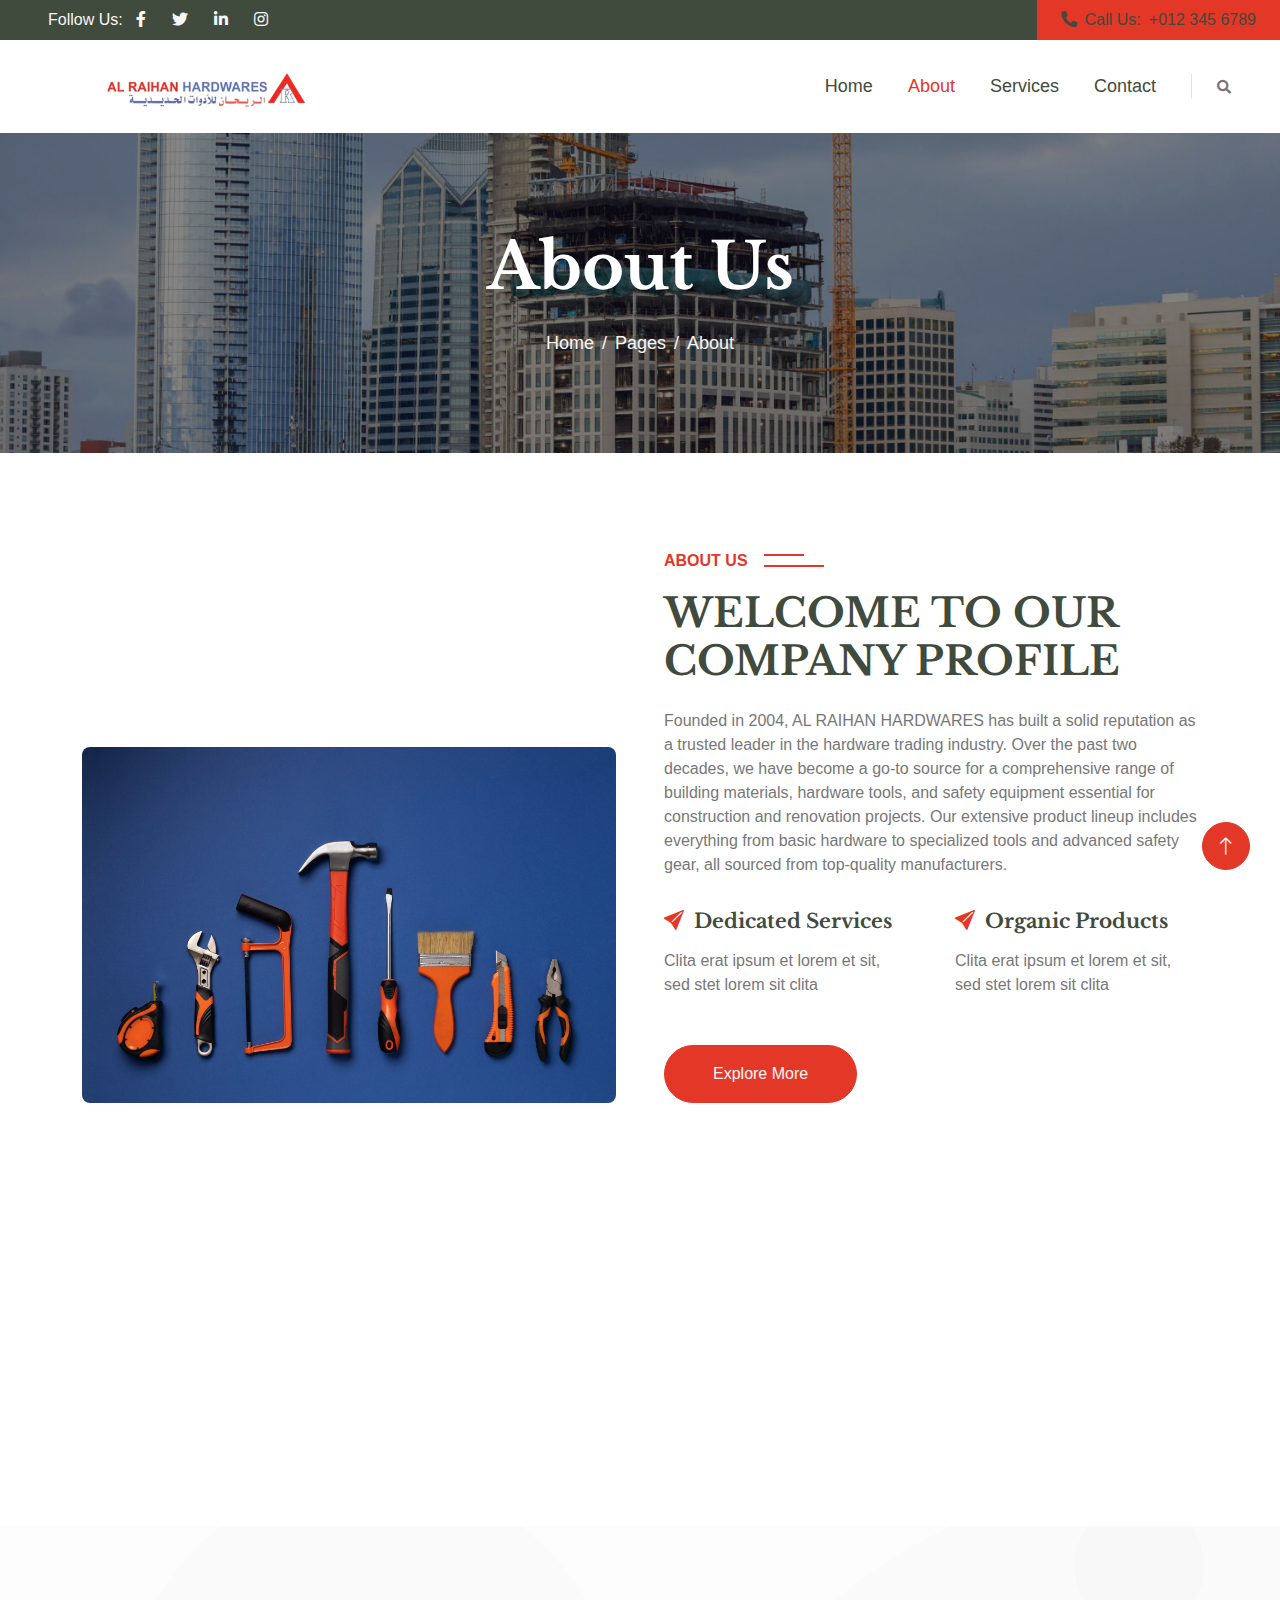
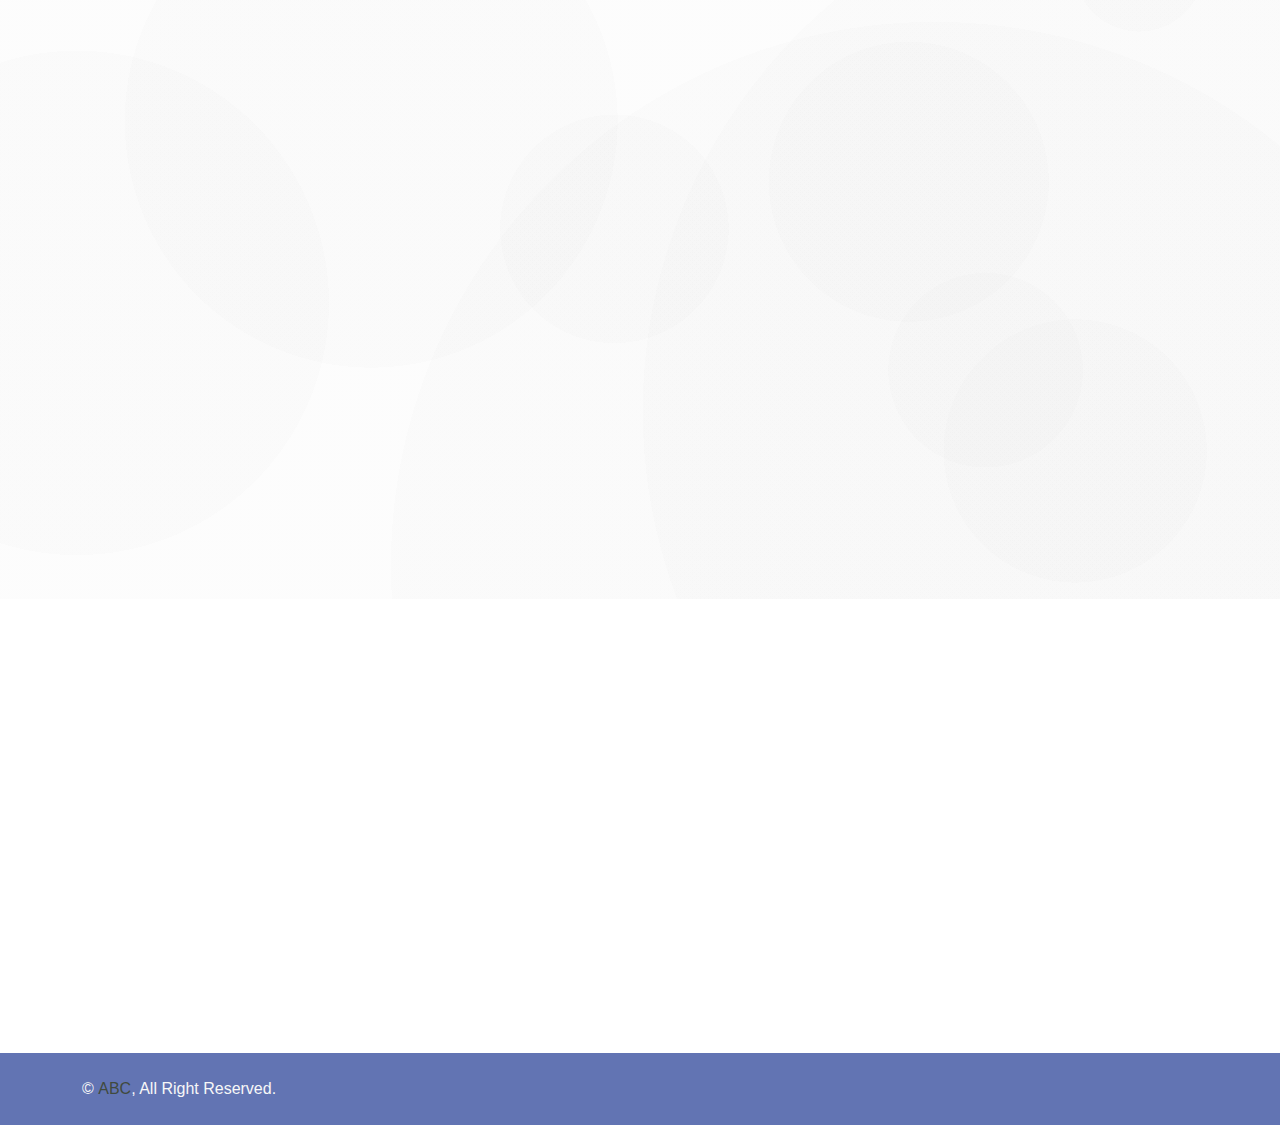
<file: about.html>
<!DOCTYPE html>
<html lang="en">

<head>
    <meta charset="utf-8">
    <title>Alraihan</title>
    <meta content="width=device-width, initial-scale=1.0" name="viewport">
    <meta content="" name="keywords">
    <meta content="" name="description">

    <!-- Favicon -->
    <link href="img/favicon.ico" rel="icon">

    <!-- Google Web Fonts -->
    <link rel="preconnect" href="https://fonts.googleapis.com">
    <link rel="preconnect" href="https://fonts.gstatic.com" crossorigin>
    <link href="https://fonts.googleapis.com/css2?family=Libre+Baskerville:wght@700&family=Open+Sans:wght@400;500;600&display=swap" rel="stylesheet">   

    <!-- Icon Font Stylesheet -->
    <link href="https://cdnjs.cloudflare.com/ajax/libs/font-awesome/5.10.0/css/all.min.css" rel="stylesheet">
    <link rel="stylesheet" href="https://cdn.jsdelivr.net/npm/bootstrap-icons@1.13.1/font/bootstrap-icons.min.css">

    <!-- Libraries Stylesheet -->
    <link href="lib/animate/animate.min.css" rel="stylesheet">
    <link href="lib/owlcarousel/assets/owl.carousel.min.css" rel="stylesheet">
    <link href="lib/lightbox/css/lightbox.min.css" rel="stylesheet">

    <!-- Customized Bootstrap Stylesheet -->
    <link href="css/bootstrap.min.css" rel="stylesheet">

    <!-- Template Stylesheet -->
    <link href="css/style.css" rel="stylesheet">
</head>

<body>
    <!-- Spinner Start -->
    <div id="spinner" class="show bg-white position-fixed translate-middle w-100 vh-100 top-50 start-50 d-flex align-items-center justify-content-center">
        <div class="spinner-border text-primary" role="status" style="width: 3rem; height: 3rem;"></div>
    </div>
    <!-- Spinner End -->


    <!-- Topbar Start -->
    <div class="container-fluid bg-dark px-0">
        <div class="row g-0 d-none d-lg-flex">
            <div class="col-lg-6 ps-5 text-start">
                <div class="h-100 d-inline-flex align-items-center text-light">
                    <span>Follow Us:</span>
                    <a class="btn btn-link text-light" href=""><i class="fab fa-facebook-f"></i></a>
                    <a class="btn btn-link text-light" href=""><i class="fab fa-twitter"></i></a>
                    <a class="btn btn-link text-light" href=""><i class="fab fa-linkedin-in"></i></a>
                    <a class="btn btn-link text-light" href=""><i class="fab fa-instagram"></i></a>
                </div>
            </div>
            <div class="col-lg-6 text-end">
                <div class="h-100 bg-secondary d-inline-flex align-items-center text-dark py-2 px-4">
                    <span class="me-2 fw-semi-bold"><i class="fa fa-phone-alt me-2"></i>Call Us:</span>
                    <span>+012 345 6789</span>
                </div>
            </div>
        </div>
    </div>
    <!-- Topbar End -->


    <!-- Navbar Start -->
    <nav class="navbar navbar-expand-lg bg-white navbar-light sticky-top px-4 px-lg-5">
        <a href="index.html" class="navbar-brand d-flex align-items-center">
            <img src="img/alraihan-logo.png" class="m-0 logo-img" alt="logo">
        </a>
        <button type="button" class="navbar-toggler me-0" data-bs-toggle="collapse" data-bs-target="#navbarCollapse">
            <span class="navbar-toggler-icon"></span>
        </button>
        <div class="collapse navbar-collapse" id="navbarCollapse">
            <div class="navbar-nav ms-auto p-4 p-lg-0">
                <a href="index.html" class="nav-item nav-link">Home</a>
                <a href="about.html" class="nav-item nav-link active">About</a>
                <a href="service.html" class="nav-item nav-link">Services</a>
                <!-- <a href="product.html" class="nav-item nav-link">Products</a> -->
                <!-- <div class="nav-item dropdown">
                    <a href="#" class="nav-link dropdown-toggle" data-bs-toggle="dropdown">Pages</a>
                    <div class="dropdown-menu bg-light m-0">
                        <a href="gallery.html" class="dropdown-item">Gallery</a>
                        <a href="feature.html" class="dropdown-item">Features</a>
                        <a href="team.html" class="dropdown-item">Our Team</a>
                        <a href="testimonial.html" class="dropdown-item">Testimonial</a>
                        <a href="404.html" class="dropdown-item">404 Page</a>
                    </div>
                </div> -->
                <a href="contact.html" class="nav-item nav-link">Contact</a>
            </div>
            <div class="border-start ps-4 d-none d-lg-block">
                <button type="button" class="btn btn-sm p-0"><i class="fa fa-search"></i></button>
            </div>
        </div>
    </nav>
    <!-- Navbar End -->


    <!-- Page Header Start -->
    <div class="container-fluid page-header py-5 mb-5 wow fadeIn" data-wow-delay="0.1s">
        <div class="container text-center py-5">
            <h1 class="display-3 text-white mb-4 animated slideInDown">About Us</h1>
            <nav aria-label="breadcrumb animated slideInDown">
                <ol class="breadcrumb justify-content-center mb-0">
                    <li class="breadcrumb-item"><a href="#">Home</a></li>
                    <li class="breadcrumb-item"><a href="#">Pages</a></li>
                    <li class="breadcrumb-item active" aria-current="page">About</li>
                </ol>
            </nav>
        </div>
    </div>
    <!-- Page Header End -->


    <!-- About Start -->
    <div class="container-xxl py-5">
        <div class="container">
            <div class="row g-5 align-items-end">
                <div class="col-lg-6">
                      <img class="img-fluid rounded" src="img/IMG-3.jpg">
                </div>
                <div class="col-lg-6 wow fadeIn" data-wow-delay="0.5s">
                    <p class="section-title bg-white text-start text-primary pe-3">About Us</p>
                    <h1 class="mb-4">WELCOME TO OUR COMPANY PROFILE</h1>
                    <p class="mb-4">Founded in 2004, AL RAIHAN HARDWARES has built a solid reputation as a trusted leader in the hardware trading industry. Over the past two decades, we have become a go-to source for a comprehensive range of building materials, hardware tools, and safety equipment essential for construction and renovation projects.
                        Our extensive product lineup includes everything from basic hardware to specialized tools and advanced safety gear, all sourced from top-quality manufacturers.
                    </p>
                    <div class="row g-5 pt-2 mb-5 ab-start">
                        <div class="col-sm-6">

                            <h5 class="mb-3"><span><i class="bi bi-send-fill"></i></span>Dedicated Services</h5>
                            <span>Clita erat ipsum et lorem et sit, sed stet lorem sit clita</span>
                        </div>
                        <div class="col-sm-6">
                            <h5 class="mb-3"><span><i class="bi bi-send-fill"></i></span>Organic Products</h5>
                            <span>Clita erat ipsum et lorem et sit, sed stet lorem sit clita</span>
                        </div>
                    </div>
                    <a class="btn btn-secondary text-light rounded-pill py-3 px-5" href="">Explore More</a>
                </div>
            </div>
        </div>
    </div>
    <!-- About End -->


    <!-- Banner Start -->
    <div class="container-fluid banner mt-5 py-4" data-parallax="scroll" data-image-src="img/ab-paralax.png">
        <div class="container py-5">
            <div class="row">
                <div class="col-12 wow fadeIn" data-wow-delay="0.3s">
                    <div class="row g-4 ">
                        
                        <div class="col-sm-8">
                            <h2 class="text-white mb-3">Your Strategic Partner in the Global Supply Chain</h2>
                            <p class="text-white mb-4">We are more than just a supplier; we are a partner dedicated to the success of your project.</p>
                            <a class="btn btn-secondary text-light rounded-pill py-2 px-4" href="">Read More</a>
                        </div>
                    </div>
                </div>
        
            </div>
        </div>
    </div>
    <!-- Banner End -->


    <!-- Team Start -->
    <div class="container-xxl py-5 service-row mt-0">
        <div class="container">
            <div class="text-center mx-auto wow fadeInUp" data-wow-delay="0.1s" style="max-width: 500px;">
                <p class="section-title bg-white text-center text-primary px-3">Our Core</p>
                <h1 class="mb-5">The Pillars of Our Global Service</h1>
            </div>
            <div class="row g-0 ">
                <div class="col-md-6 col-lg-3 wow fadeIn" data-wow-delay="0.1s">
                    <div class="service-item border h-100 p-5">
                        <div class="btn-square bg-light rounded-circle mb-4" style="width: 64px; height: 64px;">
                            <img class="img-fluid" src="img/icon/electric-generator.png" alt="Icon">
                        </div>
                        <h4 class="mb-3">Commercial CCTV System</h4>
                        <p class="mb-4">Stet stet justo dolor sed duo. Ut clita sea sit ipsum diam lorem</p>
                        <a class="btn" href=""><i class="fa fa-arrow-right text-white me-3"></i>Read More</a>
                    </div>
                </div>
                <div class="col-md-6 col-lg-3 wow fadeIn" data-wow-delay="0.1s">
                    <div class="service-item border h-100 p-5">
                        <div class="btn-square bg-light rounded-circle mb-4" style="width: 64px; height: 64px;">
                            <img class="img-fluid" src="img/icon/plumber.png" alt="Icon">
                        </div>
                        <h4 class="mb-3">Commercial CCTV System</h4>
                        <p class="mb-4">Stet stet justo dolor sed duo. Ut clita sea sit ipsum diam lorem</p>
                        <a class="btn" href=""><i class="fa fa-arrow-right text-white me-3"></i>Read More</a>
                    </div>
                </div>
                <div class="col-md-6 col-lg-3 wow fadeIn" data-wow-delay="0.1s">
                    <div class="service-item border h-100 p-5">
                        <div class="btn-square bg-light rounded-circle mb-4" style="width: 64px; height: 64px;">
                            <img class="img-fluid" src="img/icon/supply.png" alt="Icon">
                        </div>
                        <h4 class="mb-3">Commercial CCTV System</h4>
                        <p class="mb-4">Stet stet justo dolor sed duo. Ut clita sea sit ipsum diam lorem</p>
                        <a class="btn" href=""><i class="fa fa-arrow-right text-white me-3"></i>Read More</a>
                    </div>
                </div>
                <div class="col-md-6 col-lg-3 wow fadeIn" data-wow-delay="0.1s">
                    <div class="service-item border h-100 p-5">
                        <div class="btn-square bg-light rounded-circle mb-4" style="width: 64px; height: 64px;">
                            <img class="img-fluid" src="img/icon/steel.png" alt="Icon">
                        </div>
                        <h4 class="mb-3">Commercial CCTV System</h4>
                        <p class="mb-4">Stet stet justo dolor sed duo. Ut clita sea sit ipsum diam lorem</p>
                        <a class="btn" href=""><i class="fa fa-arrow-right text-white me-3"></i>Read More</a>
                    </div>
                </div>

            </div>
        </div>
    </div>
    <!-- Team End -->


   <div class="container-fluid bg-dark footer mt-5 py-5 wow fadeIn" data-wow-delay="0.1s">
        <div class="container py-5">
            <div class="row g-5">
                <div class="col-lg-3 col-md-6">
                    <h5 class="text-white mb-4">Our Office</h5>
                    <p class="mb-2"><i class="fa fa-map-marker-alt me-3"></i>123 Street, New York, USA</p>
                    <p class="mb-2"><i class="fa fa-phone-alt me-3"></i>+012 345 67890</p>
                    <p class="mb-2"><i class="fa fa-envelope me-3"></i>info@example.com</p>
                    <div class="d-flex pt-3">
                        <a class="btn btn-square text-light bg-secondaryy rounded-circle me-2" href=""><i class="fab fa-twitter"></i></a>
                        <a class="btn btn-square text-light bg-secondaryy rounded-circle me-2" href=""><i class="fab fa-facebook-f"></i></a>
                        <a class="btn btn-square text-light bg-secondaryy rounded-circle me-2" href=""><i class="fab fa-youtube"></i></a>
                        <a class="btn btn-square text-light bg-secondaryy rounded-circle me-2" href=""><i class="fab fa-linkedin-in"></i></a>
                    </div>
                </div>
                <div class="col-lg-3 col-md-6">
                    <h5 class="text-white mb-4">Quick Links</h5>
                    <a class="btn btn-link" href="">About Us</a>
                    <a class="btn btn-link" href="">Contact Us</a>
                    <a class="btn btn-link" href="">Our Services</a>
                    <a class="btn btn-link" href="">Terms & Condition</a>
                    <a class="btn btn-link" href="">Support</a>
                </div>
                <div class="col-lg-3 col-md-6">
                    <h5 class="text-white mb-4">Business Hours</h5>
                    <p class="mb-1">Monday - Friday</p>
                    <h6 class="text-light">09:00 am - 07:00 pm</h6>
                    <p class="mb-1">Saturday</p>
                    <h6 class="text-light">09:00 am - 12:00 pm</h6>
                    <p class="mb-1">Sunday</p>
                    <h6 class="text-light">Closed</h6>
                </div>
                <div class="col-lg-3 col-md-6">
                    <h5 class="text-white mb-4">Newsletter</h5>
                    <p>Dolor amet sit justo amet elitr clita ipsum elitr est.</p>
                    <div class="position-relative w-100">
                        <input class="form-control bg-transparent w-100 py-3 ps-4 pe-5" type="text" placeholder="Your email">
                        <button type="button" class="btn btn-secondary text-light py-2 position-absolute top-0 end-0 mt-2 me-2">SignUp</button>
                    </div>
                </div>
            </div>
        </div>
    </div>
    <!-- Footer End -->


    <!-- Copyright Start -->
    <div class="container-fluid bg-secondaryy text-light copyright py-4">
        <div class="container">
            <div class="row">
                <div class="col-md-6 text-center text-md-start mb-3 mb-md-0">
                    &copy; <a class="fw-semi-bold text-dark" href="#">ABC</a>, All Right Reserved.
                </div>
            
            </div>
        </div>


    <!-- Back to Top -->
    <a href="#" class="btn btn-lg btn-primary btn-lg-square rounded-circle back-to-top"><i class="bi bi-arrow-up"></i></a>


    <!-- JavaScript Libraries -->
    <script src="https://code.jquery.com/jquery-3.4.1.min.js"></script>
    <script src="https://cdn.jsdelivr.net/npm/bootstrap@5.0.0/dist/js/bootstrap.bundle.min.js"></script>
    <script src="lib/wow/wow.min.js"></script>
    <script src="lib/easing/easing.min.js"></script>
    <script src="lib/waypoints/waypoints.min.js"></script>
    <script src="lib/owlcarousel/owl.carousel.min.js"></script>
    <script src="lib/counterup/counterup.min.js"></script>
    <script src="lib/parallax/parallax.min.js"></script>
    <script src="lib/lightbox/js/lightbox.min.js"></script>

    <!-- Template Javascript -->
    <script src="js/main.js"></script>
</body>

</html>
</file>
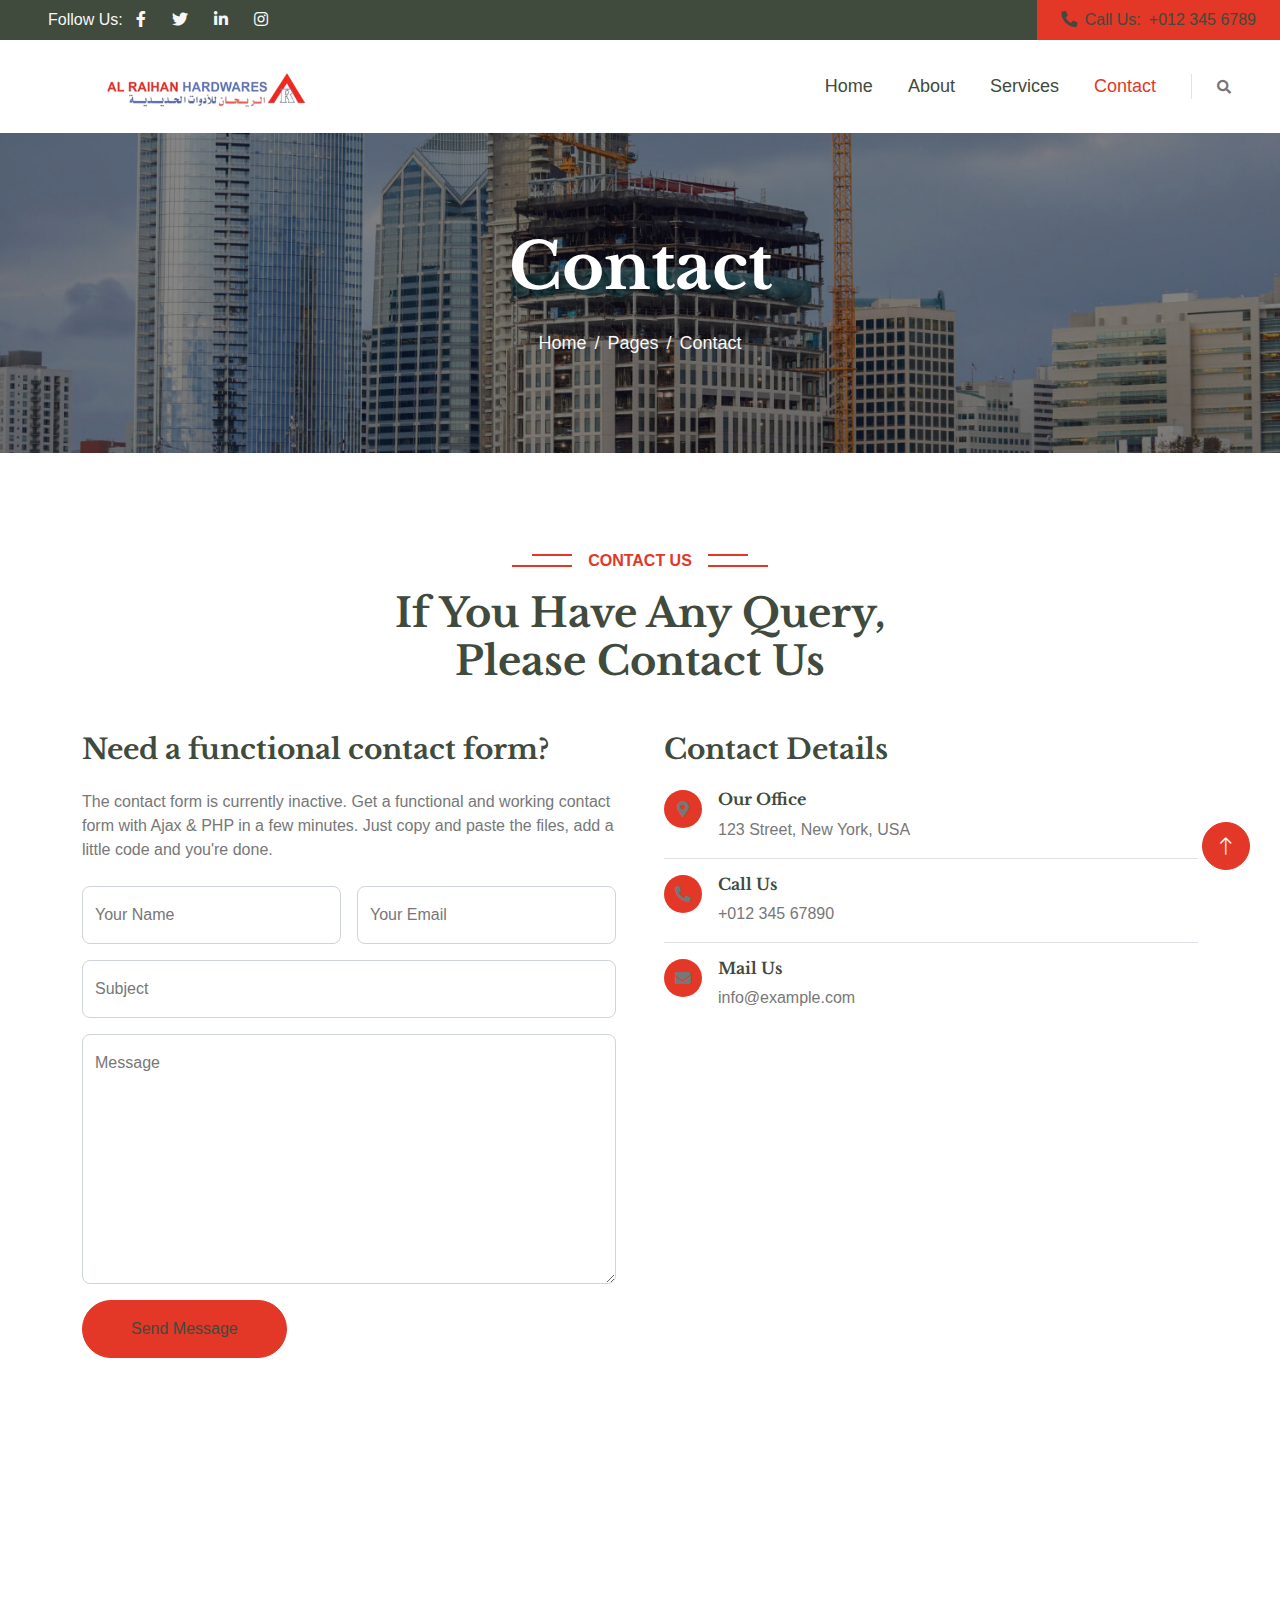
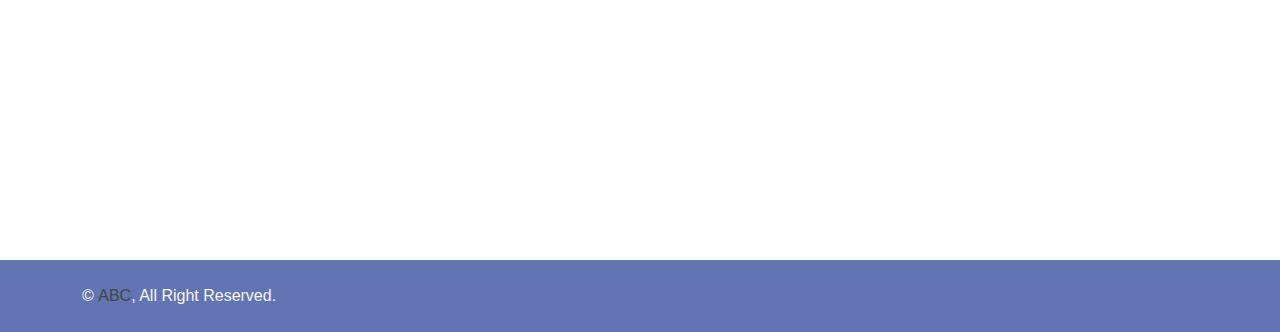
<file: contact.html>
<!DOCTYPE html>
<html lang="en">

<head>
    <meta charset="utf-8">
    <title>Milky - Dairy Website Template</title>
    <meta content="width=device-width, initial-scale=1.0" name="viewport">
    <meta content="" name="keywords">
    <meta content="" name="description">

    <!-- Favicon -->
    <link href="img/favicon.ico" rel="icon">

    <!-- Google Web Fonts -->
    <link rel="preconnect" href="https://fonts.googleapis.com">
    <link rel="preconnect" href="https://fonts.gstatic.com" crossorigin>
    <link href="https://fonts.googleapis.com/css2?family=Libre+Baskerville:wght@700&family=Open+Sans:wght@400;500;600&display=swap" rel="stylesheet">   

    <!-- Icon Font Stylesheet -->
    <link href="https://cdnjs.cloudflare.com/ajax/libs/font-awesome/5.10.0/css/all.min.css" rel="stylesheet">
    <link href="https://cdn.jsdelivr.net/npm/bootstrap-icons@1.4.1/font/bootstrap-icons.css" rel="stylesheet">

    <!-- Libraries Stylesheet -->
    <link href="lib/animate/animate.min.css" rel="stylesheet">
    <link href="lib/owlcarousel/assets/owl.carousel.min.css" rel="stylesheet">
    <link href="lib/lightbox/css/lightbox.min.css" rel="stylesheet">

    <!-- Customized Bootstrap Stylesheet -->
    <link href="css/bootstrap.min.css" rel="stylesheet">

    <!-- Template Stylesheet -->
    <link href="css/style.css" rel="stylesheet">
</head>

<body>
    <!-- Spinner Start -->
    <div id="spinner" class="show bg-white position-fixed translate-middle w-100 vh-100 top-50 start-50 d-flex align-items-center justify-content-center">
        <div class="spinner-border text-primary" role="status" style="width: 3rem; height: 3rem;"></div>
    </div>
    <!-- Spinner End -->


    <!-- Topbar Start -->
    <div class="container-fluid bg-dark px-0">
        <div class="row g-0 d-none d-lg-flex">
            <div class="col-lg-6 ps-5 text-start">
                <div class="h-100 d-inline-flex align-items-center text-light">
                    <span>Follow Us:</span>
                    <a class="btn btn-link text-light" href=""><i class="fab fa-facebook-f"></i></a>
                    <a class="btn btn-link text-light" href=""><i class="fab fa-twitter"></i></a>
                    <a class="btn btn-link text-light" href=""><i class="fab fa-linkedin-in"></i></a>
                    <a class="btn btn-link text-light" href=""><i class="fab fa-instagram"></i></a>
                </div>
            </div>
            <div class="col-lg-6 text-end">
                <div class="h-100 bg-secondary d-inline-flex align-items-center text-dark py-2 px-4">
                    <span class="me-2 fw-semi-bold"><i class="fa fa-phone-alt me-2"></i>Call Us:</span>
                    <span>+012 345 6789</span>
                </div>
            </div>
        </div>
    </div>
    <!-- Topbar End -->


    <!-- Navbar Start -->
    <nav class="navbar navbar-expand-lg bg-white navbar-light sticky-top px-4 px-lg-5">
        <a href="index.html" class="navbar-brand d-flex align-items-center">
            <img src="img/alraihan-logo.png" class="m-0 logo-img" alt="logo">
        </a>
        <button type="button" class="navbar-toggler me-0" data-bs-toggle="collapse" data-bs-target="#navbarCollapse">
            <span class="navbar-toggler-icon"></span>
        </button>
        <div class="collapse navbar-collapse" id="navbarCollapse">
            <div class="navbar-nav ms-auto p-4 p-lg-0">
                <a href="index.html" class="nav-item nav-link">Home</a>
                <a href="about.html" class="nav-item nav-link">About</a>
                <a href="service.html" class="nav-item nav-link">Services</a>
                <!-- <a href="product.html" class="nav-item nav-link">Products</a> -->
                <!-- <div class="nav-item dropdown">
                    <a href="#" class="nav-link dropdown-toggle" data-bs-toggle="dropdown">Pages</a>
                    <div class="dropdown-menu bg-light m-0">
                        <a href="gallery.html" class="dropdown-item">Gallery</a>
                        <a href="feature.html" class="dropdown-item">Features</a>
                        <a href="team.html" class="dropdown-item">Our Team</a>
                        <a href="testimonial.html" class="dropdown-item">Testimonial</a>
                        <a href="404.html" class="dropdown-item">404 Page</a>
                    </div>
                </div> -->
                <a href="contact.html" class="nav-item nav-link active">Contact</a>
            </div>
            <div class="border-start ps-4 d-none d-lg-block">
                <button type="button" class="btn btn-sm p-0"><i class="fa fa-search"></i></button>
            </div>
        </div>
    </nav>
    <!-- Navbar End -->


    <!-- Page Header Start -->
    <div class="container-fluid page-header py-5 mb-5 wow fadeIn" data-wow-delay="0.1s">
        <div class="container text-center py-5">
            <h1 class="display-3 text-white mb-4 animated slideInDown">Contact</h1>
            <nav aria-label="breadcrumb animated slideInDown">
                <ol class="breadcrumb justify-content-center mb-0">
                    <li class="breadcrumb-item"><a href="#">Home</a></li>
                    <li class="breadcrumb-item"><a href="#">Pages</a></li>
                    <li class="breadcrumb-item active" aria-current="page">Contact</li>
                </ol>
            </nav>
        </div>
    </div>
    <!-- Page Header End -->


    <!-- Contact Start -->
    <div class="container-xxl py-5">
        <div class="container">
            <div class="text-center mx-auto wow fadeInUp" data-wow-delay="0.1s" style="max-width: 500px;">
                <p class="section-title bg-white text-center text-primary px-3">Contact Us</p>
                <h1 class="mb-5">If You Have Any Query, Please Contact Us</h1>
            </div>
            <div class="row g-5">
                <div class="col-lg-6 wow fadeInUp" data-wow-delay="0.1s">
                    <h3 class="mb-4">Need a functional contact form?</h3>
                    <p class="mb-4">The contact form is currently inactive. Get a functional and working contact form with Ajax & PHP in a few minutes. Just copy and paste the files, add a little code and you're done.</p>
                    <form>
                        <div class="row g-3">
                            <div class="col-md-6">
                                <div class="form-floating">
                                    <input type="text" class="form-control" id="name" placeholder="Your Name">
                                    <label for="name">Your Name</label>
                                </div>
                            </div>
                            <div class="col-md-6">
                                <div class="form-floating">
                                    <input type="email" class="form-control" id="email" placeholder="Your Email">
                                    <label for="email">Your Email</label>
                                </div>
                            </div>
                            <div class="col-12">
                                <div class="form-floating">
                                    <input type="text" class="form-control" id="subject" placeholder="Subject">
                                    <label for="subject">Subject</label>
                                </div>
                            </div>
                            <div class="col-12">
                                <div class="form-floating">
                                    <textarea class="form-control" placeholder="Leave a message here" id="message" style="height: 250px"></textarea>
                                    <label for="message">Message</label>
                                </div>
                            </div>
                            <div class="col-12">
                                <button class="btn btn-secondary rounded-pill py-3 px-5" type="submit">Send Message</button>
                            </div>
                        </div>
                    </form>
                </div>
                <div class="col-lg-6 wow fadeInUp" data-wow-delay="0.5s">
                    <h3 class="mb-4">Contact Details</h3>
                    <div class="d-flex border-bottom pb-3 mb-3">
                        <div class="flex-shrink-0 btn-square bg-secondary rounded-circle">
                            <i class="fa fa-map-marker-alt text-body"></i>
                        </div>
                        <div class="ms-3">
                            <h6>Our Office</h6>
                            <span>123 Street, New York, USA</span>
                        </div>
                    </div>
                    <div class="d-flex border-bottom pb-3 mb-3">
                        <div class="flex-shrink-0 btn-square bg-secondary rounded-circle">
                            <i class="fa fa-phone-alt text-body"></i>
                        </div>
                        <div class="ms-3">
                            <h6>Call Us</h6>
                            <span>+012 345 67890</span>
                        </div>
                    </div>
                    <div class="d-flex border-bottom-0 pb-3 mb-3">
                        <div class="flex-shrink-0 btn-square bg-secondary rounded-circle">
                            <i class="fa fa-envelope text-body"></i>
                        </div>
                        <div class="ms-3">
                            <h6>Mail Us</h6>
                            <span>info@example.com</span>
                        </div>
                    </div>

                    <iframe class="w-100 rounded"
                    src="https://www.google.com/maps/embed?pb=!1m18!1m12!1m3!1d3001156.4288297426!2d-78.01371936852176!3d42.72876761954724!2m3!1f0!2f0!3f0!3m2!1i1024!2i768!4f13.1!3m3!1m2!1s0x4ccc4bf0f123a5a9%3A0xddcfc6c1de189567!2sNew%20York%2C%20USA!5e0!3m2!1sen!2sbd!4v1603794290143!5m2!1sen!2sbd"
                    frameborder="0" style="min-height: 300px; border:0;" allowfullscreen="" aria-hidden="false"
                    tabindex="0"></iframe>
                </div>
            </div>
        </div>
    </div>
    <!-- Contact End -->


   <div class="container-fluid bg-dark footer mt-5 py-5 wow fadeIn" data-wow-delay="0.1s">
        <div class="container py-5">
            <div class="row g-5">
                <div class="col-lg-3 col-md-6">
                    <h5 class="text-white mb-4">Our Office</h5>
                    <p class="mb-2"><i class="fa fa-map-marker-alt me-3"></i>123 Street, New York, USA</p>
                    <p class="mb-2"><i class="fa fa-phone-alt me-3"></i>+012 345 67890</p>
                    <p class="mb-2"><i class="fa fa-envelope me-3"></i>info@example.com</p>
                    <div class="d-flex pt-3">
                        <a class="btn btn-square text-light bg-secondaryy rounded-circle me-2" href=""><i class="fab fa-twitter"></i></a>
                        <a class="btn btn-square text-light bg-secondaryy rounded-circle me-2" href=""><i class="fab fa-facebook-f"></i></a>
                        <a class="btn btn-square text-light bg-secondaryy rounded-circle me-2" href=""><i class="fab fa-youtube"></i></a>
                        <a class="btn btn-square text-light bg-secondaryy rounded-circle me-2" href=""><i class="fab fa-linkedin-in"></i></a>
                    </div>
                </div>
                <div class="col-lg-3 col-md-6">
                    <h5 class="text-white mb-4">Quick Links</h5>
                    <a class="btn btn-link" href="">About Us</a>
                    <a class="btn btn-link" href="">Contact Us</a>
                    <a class="btn btn-link" href="">Our Services</a>
                    <a class="btn btn-link" href="">Terms & Condition</a>
                    <a class="btn btn-link" href="">Support</a>
                </div>
                <div class="col-lg-3 col-md-6">
                    <h5 class="text-white mb-4">Business Hours</h5>
                    <p class="mb-1">Monday - Friday</p>
                    <h6 class="text-light">09:00 am - 07:00 pm</h6>
                    <p class="mb-1">Saturday</p>
                    <h6 class="text-light">09:00 am - 12:00 pm</h6>
                    <p class="mb-1">Sunday</p>
                    <h6 class="text-light">Closed</h6>
                </div>
                <div class="col-lg-3 col-md-6">
                    <h5 class="text-white mb-4">Newsletter</h5>
                    <p>Dolor amet sit justo amet elitr clita ipsum elitr est.</p>
                    <div class="position-relative w-100">
                        <input class="form-control bg-transparent w-100 py-3 ps-4 pe-5" type="text" placeholder="Your email">
                        <button type="button" class="btn btn-secondary text-light py-2 position-absolute top-0 end-0 mt-2 me-2">SignUp</button>
                    </div>
                </div>
            </div>
        </div>
    </div>
    <!-- Footer End -->


    <!-- Copyright Start -->
    <div class="container-fluid bg-secondaryy text-light copyright py-4">
        <div class="container">
            <div class="row">
                <div class="col-md-6 text-center text-md-start mb-3 mb-md-0">
                    &copy; <a class="fw-semi-bold text-dark" href="#">ABC</a>, All Right Reserved.
                </div>
            
            </div>
        </div>


    <!-- Back to Top -->
    <a href="#" class="btn btn-lg btn-primary btn-lg-square rounded-circle back-to-top"><i class="bi bi-arrow-up"></i></a>


    <!-- JavaScript Libraries -->
    <script src="https://code.jquery.com/jquery-3.4.1.min.js"></script>
    <script src="https://cdn.jsdelivr.net/npm/bootstrap@5.0.0/dist/js/bootstrap.bundle.min.js"></script>
    <script src="lib/wow/wow.min.js"></script>
    <script src="lib/easing/easing.min.js"></script>
    <script src="lib/waypoints/waypoints.min.js"></script>
    <script src="lib/owlcarousel/owl.carousel.min.js"></script>
    <script src="lib/counterup/counterup.min.js"></script>
    <script src="lib/parallax/parallax.min.js"></script>
    <script src="lib/lightbox/js/lightbox.min.js"></script>

    <!-- Template Javascript -->
    <script src="js/main.js"></script>
</body>

</html>
</file>
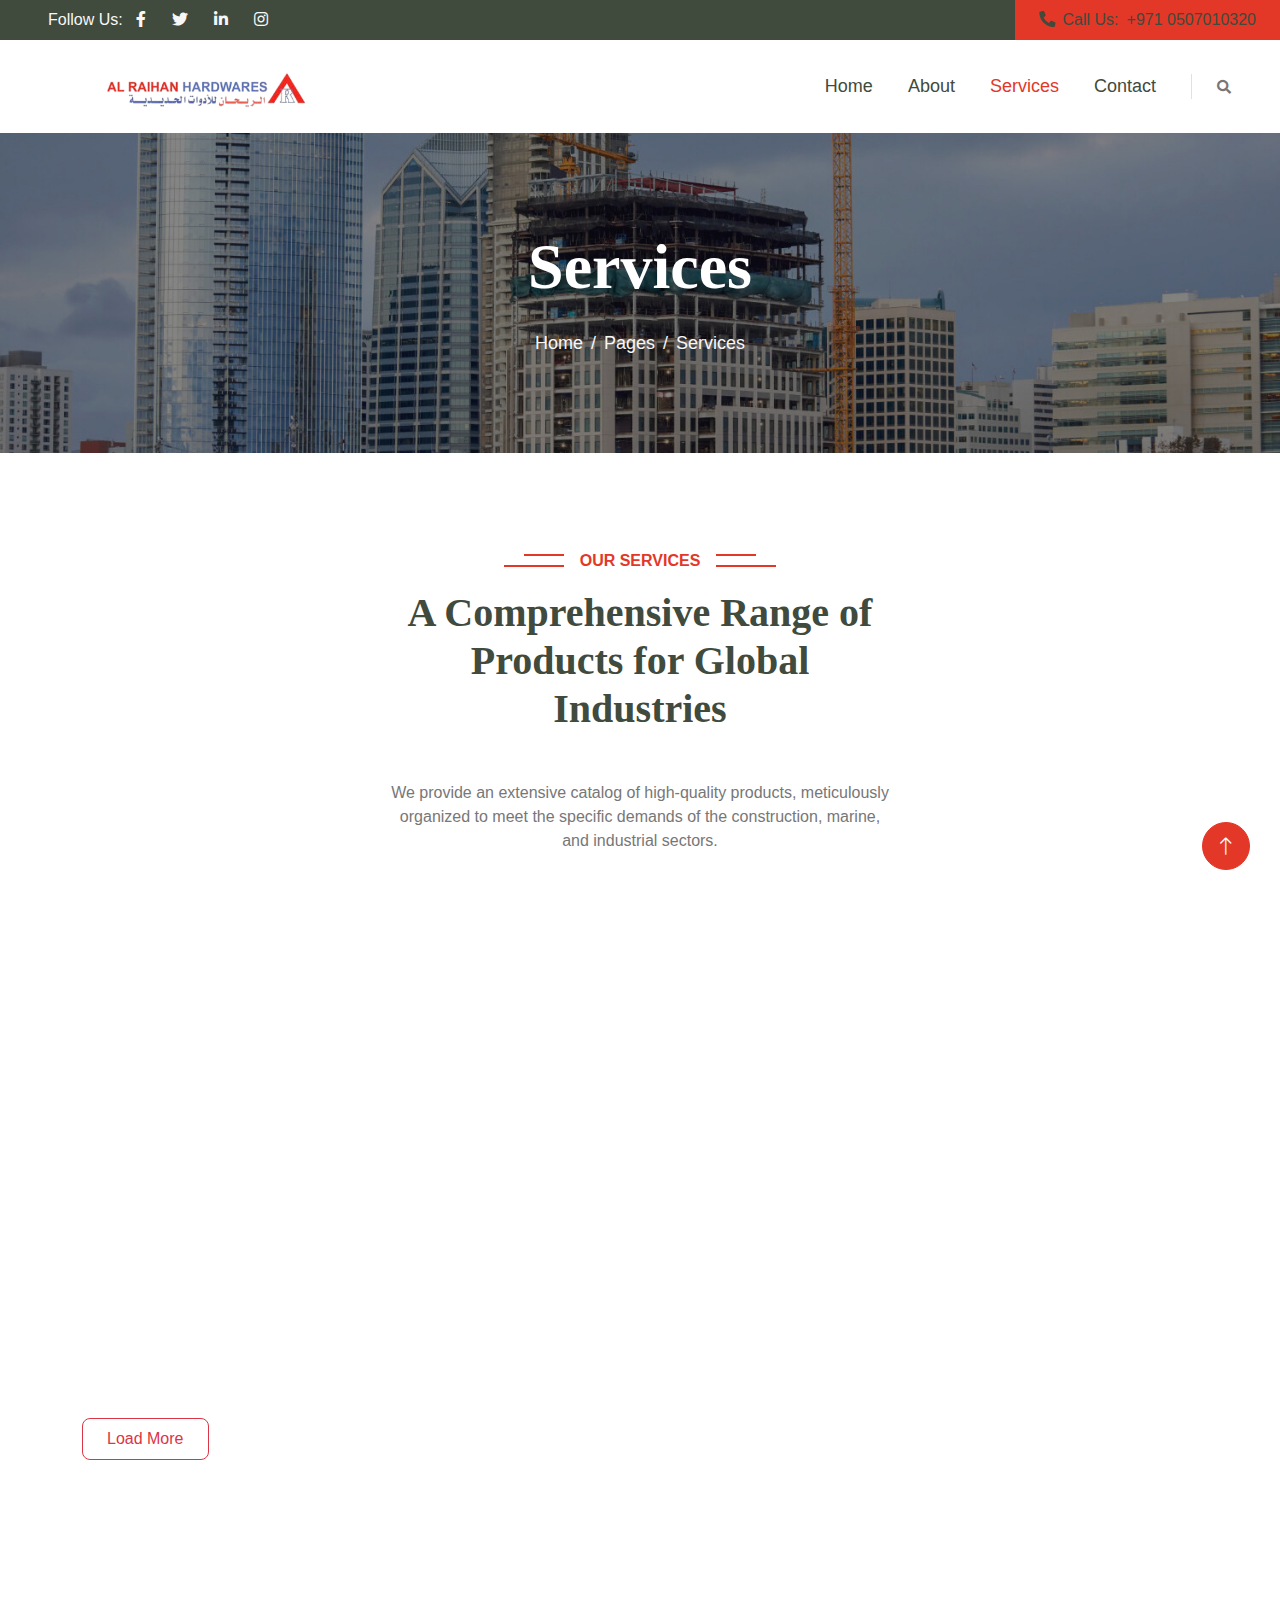
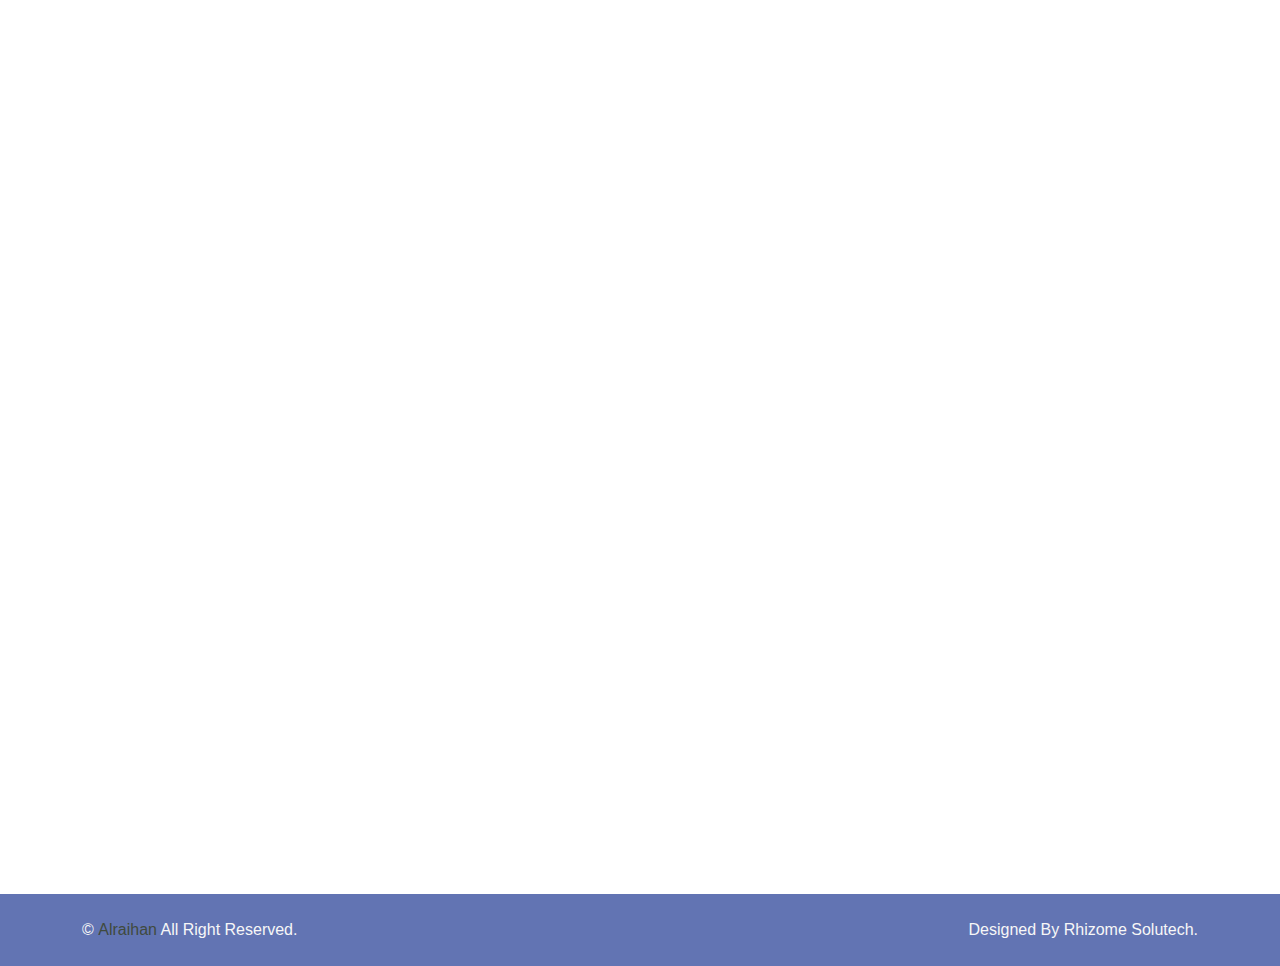
<file: service.html>
<!DOCTYPE html>
<html lang="en">

<head>
    <meta charset="utf-8">
    <title>Alraihan</title>
    <meta content="width=device-width, initial-scale=1.0" name="viewport">
    <meta content="" name="keywords">
    <meta content="" name="description">

    <!-- Favicon -->
    <link href="img/favicon.ico" rel="icon">

    <!-- Google Web Fonts -->
    <!-- <link rel="preconnect" href="https://fonts.googleapis.com">
    <link rel="preconnect" href="https://fonts.gstatic.com" crossorigin>
    <link href="https://fonts.googleapis.com/css2?family=Libre+Baskerville:wght@700&family=Open+Sans:wght@400;500;600&display=swap" rel="stylesheet">    -->

    <!-- Icon Font Stylesheet -->
    <link href="https://cdnjs.cloudflare.com/ajax/libs/font-awesome/5.10.0/css/all.min.css" rel="stylesheet">
    <link href="https://cdn.jsdelivr.net/npm/bootstrap-icons@1.4.1/font/bootstrap-icons.css" rel="stylesheet">

    <!-- Libraries Stylesheet -->
    <link href="lib/animate/animate.min.css" rel="stylesheet">
    <link href="lib/owlcarousel/assets/owl.carousel.min.css" rel="stylesheet">
    <link href="lib/lightbox/css/lightbox.min.css" rel="stylesheet">

    <!-- Customized Bootstrap Stylesheet -->
    <link href="css/bootstrap.min.css" rel="stylesheet">

    <!-- Template Stylesheet -->
    <link href="css/style.css" rel="stylesheet">
</head>

<body>
    <!-- Spinner Start -->
    <div id="spinner" class="show bg-white position-fixed translate-middle w-100 vh-100 top-50 start-50 d-flex align-items-center justify-content-center">
        <div class="spinner-border text-primary" role="status" style="width: 3rem; height: 3rem;"></div>
    </div>
    <!-- Spinner End -->


    <!-- Topbar Start -->
    <div class="container-fluid bg-dark px-0">
        <div class="row g-0 d-none d-lg-flex">
            <div class="col-lg-6 ps-5 text-start">
                <div class="h-100 d-inline-flex align-items-center text-light">
                    <span>Follow Us:</span>
                    <a class="btn btn-link text-light" href=""><i class="fab fa-facebook-f"></i></a>
                    <a class="btn btn-link text-light" href=""><i class="fab fa-twitter"></i></a>
                    <a class="btn btn-link text-light" href=""><i class="fab fa-linkedin-in"></i></a>
                    <a class="btn btn-link text-light" href=""><i class="fab fa-instagram"></i></a>
                </div>
            </div>
            <div class="col-lg-6 text-end">
                <div class="h-100 bg-secondary d-inline-flex align-items-center text-dark py-2 px-4">
                    <span class="me-2 fw-semi-bold"><i class="fa fa-phone-alt me-2"></i>Call Us:</span>
                    <span>+971 0507010320</span>
                </div>
            </div>
        </div>
    </div>
    <!-- Topbar End -->


    <!-- Navbar Start -->
    <nav class="navbar navbar-expand-lg bg-white navbar-light sticky-top px-4 px-lg-5">
        <a href="index.html" class="navbar-brand d-flex align-items-center">
            <img src="img/alraihan-logo.png" class="m-0 logo-img" alt="logo">
        </a>
        <button type="button" class="navbar-toggler me-0" data-bs-toggle="collapse" data-bs-target="#navbarCollapse">
            <span class="navbar-toggler-icon"></span>
        </button>
        <div class="collapse navbar-collapse" id="navbarCollapse">
            <div class="navbar-nav ms-auto p-4 p-lg-0">
                <a href="index.html" class="nav-item nav-link">Home</a>
                <a href="about.html" class="nav-item nav-link">About</a>
                <a href="service.html" class="nav-item nav-link active">Services</a>
                <!-- <a href="product.html" class="nav-item nav-link">Products</a> -->
                <!-- <div class="nav-item dropdown">
                    <a href="#" class="nav-link dropdown-toggle" data-bs-toggle="dropdown">Pages</a>
                    <div class="dropdown-menu bg-light m-0">
                        <a href="gallery.html" class="dropdown-item">Gallery</a>
                        <a href="feature.html" class="dropdown-item">Features</a>
                        <a href="team.html" class="dropdown-item">Our Team</a>
                        <a href="testimonial.html" class="dropdown-item">Testimonial</a>
                        <a href="404.html" class="dropdown-item">404 Page</a>
                    </div>
                </div> -->
                <a href="contact.html" class="nav-item nav-link">Contact</a>
            </div>
            <div class="border-start ps-4 d-none d-lg-block">
                <button type="button" class="btn btn-sm p-0"><i class="fa fa-search"></i></button>
            </div>
        </div>
    </nav>
    <!-- Navbar End -->


    <!-- Page Header Start -->
    <div class="container-fluid page-header py-5 mb-5 wow fadeIn" data-wow-delay="0.1s">
        <div class="container text-center py-5">
            <h1 class="display-3 text-white mb-4 animated slideInDown">Services</h1>
            <nav aria-label="breadcrumb animated slideInDown">
                <ol class="breadcrumb justify-content-center mb-0">
                    <li class="breadcrumb-item"><a href="#">Home</a></li>
                    <li class="breadcrumb-item"><a href="#">Pages</a></li>
                    <li class="breadcrumb-item active" aria-current="page">Services</li>
                </ol>
            </nav>
        </div>
    </div>
    <!-- Page Header End -->


    <!-- Service Start -->

        <div class="container-xxl py-5">
        <div class="container">
            <div class="text-center mx-auto pb-4 wow fadeInUp" data-wow-delay="0.1s" style="max-width: 500px;">
                <p class="section-title bg-white text-center text-primary px-3">Our Services</p>
                <h1 class="mb-5">A Comprehensive Range of Products for Global Industries</h1>
                <p>We provide an extensive catalog of high-quality products, meticulously organized to meet the specific demands of the construction, marine, and industrial sectors.</p>
            </div>
        </div>
        </div>

        <div class="container-xxl">
            <div class="container">
            <div class="row justify-content-center g-4">
                <div class="col-md-6 col-md-6 col-lg-3 wow fadeIn" data-wow-delay="0.1s">
                    <div class="service-card">
                    <i class="bi bi-cone-striped service-icon"></i>
                    <h5 class="fw-bold mb-2">Safety Equipments</h5>
                    <p class="text-muted small">Quality materials and expert-grade solutions.</p>
                    </div>
                </div>
                <div class="col-md-6 col-md-6 col-lg-3 wow fadeIn" data-wow-delay="0.1s">
                    <div class="service-card">
                    <i class="bi bi-screwdriver service-icon"></i>
                    <h5 class="fw-bold mb-2">Safety Equipments</h5>
                    <p class="text-muted small">Quality materials and expert-grade solutions.</p>
                    </div>
                </div>
                <div class="col-md-6 col-md-6 col-lg-3 wow fadeIn" data-wow-delay="0.1s">
                    <div class="service-card">
                    <i class="bi bi-lightning-charge-fill service-icon"></i>
                    <h5 class="fw-bold mb-2">Safety Equipments</h5>
                    <p class="text-muted small">Quality materials and expert-grade solutions.</p>
                    </div>
                </div>
                <div class="col-md-6 col-md-6 col-lg-3 wow fadeIn" data-wow-delay="0.1s">
                    <div class="service-card">
                    <i class="bi bi-paint-bucket service-icon"></i>
                    <h5 class="fw-bold mb-2">Safety Equipments</h5>
                    <p class="text-muted small">Quality materials and expert-grade solutions.</p>
                    </div>
                </div>
                <div class="col-md-6 col-md-6 col-lg-3 wow fadeIn" data-wow-delay="0.1s">
                    <div class="service-card">
                    <i class="bi bi-wrench service-icon"></i>
                    <h5 class="fw-bold mb-2">Safety Equipmentss</h5>
                    <p class="text-muted small">Quality materials and expert-grade solutions.</p>
                    </div>
                </div>
                <div class="col-md-6 col-md-6 col-lg-3 wow fadeIn" data-wow-delay="0.1s">
                    <div class="service-card">
                    <i class="bi bi-diagram-3-fill service-icon"></i>
                    <h5 class="fw-bold mb-2">Power Tools</h5>
                    <p class="text-muted small">Quality materials and expert-grade solutions.</p>
                    </div>
                </div>
                <div class="col-md-6 col-md-6 col-lg-3 wow fadeIn" data-wow-delay="0.1s">
                    <div class="service-card">
                    <img src="img/icon/caulk-gun.png" alt="">
                    <h5 class="fw-bold mb-2">Safety Equipments</h5>
                    <p class="text-muted small">Quality materials and expert-grade solutions.</p>
                    </div>
                </div>
                <div class="col-md-6 col-md-6 col-lg-3 wow fadeIn" data-wow-delay="0.1s">
                    <div class="service-card">
                    <i class="bi bi-shield-plus service-icon"></i>
                    <h5 class="fw-bold mb-2">Safety Equipments</h5>
                    <p class="text-muted small">Quality materials and expert-grade solutions.</p>
                    </div>
                </div>
                <!-- hidden cards -->
                <!-- <div class="col-md-6 col-md-6 col-lg-3 wow fadeIn hidden-card" data-wow-delay="0.1s">
                    <div class="service-card">
                    <i class="bi bi-shield-plus service-icon"></i>
                    <h5 class="fw-bold mb-2">Safety Equipments</h5>
                    <p class="text-muted small">Quality materials and expert-grade solutions.</p>
                    </div>
                </div>
                <div class="col-md-6 col-md-6 col-lg-3 wow fadeIn hidden-card" data-wow-delay="0.1s">
                    <div class="service-card">
                    <i class="bi bi-shield-plus service-icon"></i>
                    <h5 class="fw-bold mb-2">Safety Equipments</h5>
                    <p class="text-muted small">Quality materials and expert-grade solutions.</p>
                    </div>
                </div>
                <div class="col-md-6 col-md-6 col-lg-3 wow fadeIn hidden-card" data-wow-delay="0.1s">
                    <div class="service-card">
                    <i class="bi bi-shield-plus service-icon"></i>
                    <h5 class="fw-bold mb-2">Safety Equipments</h5>
                    <p class="text-muted small">Quality materials and expert-grade solutions.</p>
                    </div>
                </div>
                <div class="col-md-6 col-md-6 col-lg-3 wow fadeIn hidden-card" data-wow-delay="0.1s">
                    <div class="service-card">
                    <i class="bi bi-shield-plus service-icon"></i>
                    <h5 class="fw-bold mb-2">Safety Equipments</h5>
                    <p class="text-muted small">Quality materials and expert-grade solutions.</p>
                    </div>
                </div> -->
                <!-- <div class="col-md-6 col-md-6 col-lg-3 wow fadeIn hidden-card" data-wow-delay="0.1s">
                    <div class="service-card">
                    <i class="bi bi-shield-plus service-icon"></i>
                    <h5 class="fw-bold mb-2">Safety Equipments</h5>
                    <p class="text-muted small">Quality materials and expert-grade solutions.</p>
                    </div>
                </div> -->

                <!-- hidden card end-->
            <div class="mt-5 pb-5">
              <button id="loadBtn" class="btn btn-outline-danger px-4 py-2" onclick="toggleServices()">Load More</button>
            </div>
                 

            </div>
        </div>
        </div>

    <div class="container-xxl py-5">
        <div class="container">
            <div class="row gy-5 gx-4">
                <div class="col-lg-4 col-md-6 pt-5 wow fadeInUp" data-wow-delay="0.1s">
                    <div class="service-item d-flex h-100">
                        <div class="service-img">
                            <img class="img-fluid" src="img/icon-1.jpg" alt="">
                        </div>
                        <div class="service-text p-5 pt-0">
                            <div class="service-icon">
                                <img class="img-fluid rounded-circle" src="img/icon-1.jpg" alt="">
                            </div>
                            <h5 class="mb-3">Safety & Marine Equipments</h4>
                            <p class="mb-4">Erat ipsum justo amet duo et elitr dolor, est duo duo eos lorem sed diam stet diam sed stet.</p>
                            <a class="btn btn-square rounded-circle" href=""><i class="bi bi-chevron-double-right"></i></a>
                        </div>
                    </div>
                </div>
                <div class="col-lg-4 col-md-6 pt-5 wow fadeInUp" data-wow-delay="0.3s">
                    <div class="service-item d-flex h-100">
                        <div class="service-img">
                            <img class="img-fluid" src="img/icon-2.jpg" alt="">
                        </div>
                        <div class="service-text p-5 pt-0">
                            <div class="service-icon">
                                <img class="img-fluid rounded-circle" src="img/icon-2.jpg" alt="">
                            </div>
                            <h5 class="mb-3">Tools, Hardware & Fasteners</h5>
                            <p class="mb-4">Erat ipsum justo amet duo et elitr dolor, est duo duo eos lorem sed diam stet diam sed stet.</p>
                            <a class="btn btn-square rounded-circle" href=""><i class="bi bi-chevron-double-right"></i></a>
                        </div>
                    </div>
                </div>
                <div class="col-lg-4 col-md-6 pt-5 wow fadeInUp" data-wow-delay="0.5s">
                    <div class="service-item d-flex h-100">
                        <div class="service-img">
                            <img class="img-thumbnail" src="img/icon-3.jpg" alt="">
                        </div>
                        <div class="service-text p-5 pt-0">
                            <div class="service-icon">
                                <img class="img-thumbnail rounded-circle" src="img/icon-3.jpg" alt="">
                            </div>
                            <h5 class="mb-3">Electrical & Plumbing Supplies</h5>
                            <p class="mb-4">Erat ipsum justo amet duo et elitr dolor, est duo duo eos lorem sed diam stet diam sed stet.</p>
                            <a class="btn btn-square rounded-circle" href=""><i class="bi bi-chevron-double-right"></i></a>
                        </div>
                    </div>
                </div>
            </div>
        </div>
    </div>
    <!-- Service End -->





    <!-- Footer Start -->
    <div class="container-fluid bg-dark footer mt-5 py-5 wow fadeIn" data-wow-delay="0.1s">
        <div class="container py-5">
            <div class="row g-5">
                <div class="col-lg-3 col-md-6">
                    <h5 class="text-white mb-4">Our Office</h5>
                    <p class="mb-2"><i class="fa fa-map-marker-alt me-3"></i>Madinat zayed, Sanaiya, Al Mahareeth Street - Abu Dhabi - 58450</p>
                    <p class="mb-2"><i class="fa fa-phone-alt me-3"></i>050 7010320 | 056 8656315</p>
                    <p class="mb-2"><i class="fa fa-envelope me-3"></i> alraihanuae@gmail.com</p>
                    <div class="d-flex pt-3">
                        <a class="btn btn-square text-light bg-secondaryy rounded-circle me-2" href=""><i class="fab fa-twitter"></i></a>
                        <a class="btn btn-square text-light bg-secondaryy rounded-circle me-2" href=""><i class="fab fa-facebook-f"></i></a>
                        <a class="btn btn-square text-light bg-secondaryy rounded-circle me-2" href=""><i class="fab fa-youtube"></i></a>
                        <a class="btn btn-square text-light bg-secondaryy rounded-circle me-2" href=""><i class="fab fa-linkedin-in"></i></a>
                    </div>
                </div>
                <div class="col-lg-3 col-md-6">
                    <h5 class="text-white mb-4">Quick Links</h5>
                    <a class="btn btn-link" href="">About Us</a>
                    <a class="btn btn-link" href="">Contact Us</a>
                    <a class="btn btn-link" href="">Our Services</a>
                    <a class="btn btn-link" href="">Terms & Condition</a>
                    <a class="btn btn-link" href="">Support</a>
                </div>
                <div class="col-lg-3 col-md-6">
                    <h5 class="text-white mb-4">Business Hours</h5>
                    <p class="mb-1">Monday - Friday</p>
                    <h6 class="text-light">09:00 am - 07:00 pm</h6>
                    <p class="mb-1">Saturday</p>
                    <h6 class="text-light">09:00 am - 12:00 pm</h6>
                    <p class="mb-1">Sunday</p>
                    <h6 class="text-light">Closed</h6>
                </div>
                <div class="col-lg-3 col-md-6">
                    <h5 class="text-white mb-4">Newsletter</h5>
                    <p>Dolor amet sit justo amet elitr clita ipsum elitr est.</p>
                    <div class="position-relative w-100">
                        <input class="form-control bg-transparent w-100 py-3 ps-4 pe-5" type="text" placeholder="Your email">
                        <button type="button" class="btn btn-secondary text-light py-2 position-absolute top-0 end-0 mt-2 me-2">SignUp</button>
                    </div>
                </div>
            </div>
        </div>
    </div>
    <!-- Footer End -->


    <!-- Copyright Start -->
    <div class="container-fluid bg-secondaryy text-light copyright py-4">
        <div class="container">
            <div class="row">
                <div class="col-md-6 text-center text-md-start mb-3 mb-md-0">
                    &copy; <a class="fw-semi-bold text-dark" href="#">Alraihan</a> All Right Reserved.
                </div>
                <div class="col-md-6 text-md-end mb-3 mb-md-0">
                    <a class="fw-semi-bold text-light" href="#">Designed By</a> Rhizome Solutech.
                </div>
            
            </div>
        </div>
    </div>
    <!-- Copyright End -->

    <script>
            // Load More / Load Less Functionality
    function toggleServices() {
      const hiddenCards = document.querySelectorAll('.hidden-card');
      const btn = document.getElementById('loadBtn');
      const isHidden = hiddenCards[0].style.display === '' || hiddenCards[0].style.display === 'none';
      
      if (isHidden) {
        hiddenCards.forEach(card => card.style.display = 'block');
        btn.textContent = 'Load Less';
      } else {
        hiddenCards.forEach(card => card.style.display = 'none');
        btn.textContent = 'Load More';
        window.scrollTo({ top: 0, behavior: 'smooth' });
      }
    }
    </script>

    <!-- Back to Top -->
    <a href="#" class="btn btn-lg btn-primary btn-lg-square rounded-circle back-to-top"><i class="bi bi-arrow-up"></i></a>


    <!-- JavaScript Libraries -->
    <script src="https://code.jquery.com/jquery-3.4.1.min.js"></script>
    <script src="https://cdn.jsdelivr.net/npm/bootstrap@5.0.0/dist/js/bootstrap.bundle.min.js"></script>
    <script src="lib/wow/wow.min.js"></script>
    <script src="lib/easing/easing.min.js"></script>
    <script src="lib/waypoints/waypoints.min.js"></script>
    <script src="lib/owlcarousel/owl.carousel.min.js"></script>
    <script src="lib/counterup/counterup.min.js"></script>
    <script src="lib/parallax/parallax.min.js"></script>
    <script src="lib/lightbox/js/lightbox.min.js"></script>

    <!-- Template Javascript -->
    <script src="js/main.js"></script>
</body>

</html>
</file>
<file: css/style.css>
/********** Template CSS **********/
:root {
    --primary: #e33727;
    --secondary: #6274b3;
    /* --primary: #e33727;
    --secondary: #e33727; */
    --light: #F7F7F7;
    --dark: #404A3D;
}

body {
  font-family: "Montserrat", sans-serif;
  font-optical-sizing: auto;
  font-weight: 400;
  font-style: normal;
}
.back-to-top {
    position: fixed;
    display: none;
    right: 30px;
    bottom: 30px;
    z-index: 99;
}

.fw-bold {
    font-weight: 700 !important;
}

.fw-medium {
    font-weight: 600 !important;
}

.fw-semi-bold {
    font-weight: 500 !important;
}


/*** Spinner ***/
#spinner {
    opacity: 0;
    visibility: hidden;
    transition: opacity .5s ease-out, visibility 0s linear .5s;
    z-index: 99999;
}

#spinner.show {
    transition: opacity .5s ease-out, visibility 0s linear 0s;
    visibility: visible;
    opacity: 1;
}


/*** Button ***/
.btn {
    transition: .5s;
    font-weight: 500;
}

.btn-primary,
.btn-outline-primary:hover {
    color: var(--light);
}

.btn-secondary,
.btn-outline-secondary:hover {
    color: var(--dark);
}

.btn-square {
    width: 38px;
    height: 38px;
}

.btn-sm-square {
    width: 32px;
    height: 32px;
}

.btn-lg-square {
    width: 48px;
    height: 48px;
}

.btn-square,
.btn-sm-square,
.btn-lg-square {
    padding: 0;
    display: flex;
    align-items: center;
    justify-content: center;
    font-weight: normal;
}


/*** Navbar ***/
.navbar.sticky-top {
    top: -100px;
    transition: .5s;
}

.navbar .navbar-nav .nav-link {
    margin-right: 35px;
    padding: 25px 0;
    color: var(--dark);
    font-size: 18px;
    font-weight: 500;
    outline: none;
}

.navbar .navbar-nav .nav-link:hover,
.navbar .navbar-nav .nav-link.active {
    color: var(--primary);
}

.navbar .dropdown-toggle::after {
    border: none;
    content: "\f107";
    font-family: "Font Awesome 5 Free";
    font-weight: 900;
    vertical-align: middle;
    margin-left: 8px;
}

@media (max-width: 991.98px) {
    .navbar .navbar-nav .nav-link  {
        margin-right: 0;
        padding: 10px 0;
    }

    .navbar .navbar-nav {
        border-top: 1px solid #EEEEEE;
    }
}

@media (min-width: 992px) {
    .navbar .nav-item .dropdown-menu {
        display: block;
        border: none;
        margin-top: 0;
        top: 150%;
        opacity: 0;
        visibility: hidden;
        transition: .5s;
    }

    .navbar .nav-item:hover .dropdown-menu {
        top: 100%;
        visibility: visible;
        transition: .5s;
        opacity: 1;
    }
}


/*** Header ***/
.carousel-caption {
    top: 0;
    left: 0;
    right: 0;
    bottom: 0;
    display: flex;
    align-items: center;
    background: rgba(0, 0, 0, .1);
    z-index: 1;
}

.carousel-control-prev,
.carousel-control-next {
    width: 15%;
}

.carousel-control-prev-icon,
.carousel-control-next-icon {
    width: 3rem;
    height: 3rem;
    border-radius: 3rem;
    background-color: var(--primary);
    border: 10px solid var(--primary);
}

@media (max-width: 768px) {
    #header-carousel .carousel-item {
        position: relative;
        min-height: 450px;
    }
    
    #header-carousel .carousel-item img {
        position: absolute;
        width: 100%;
        height: 100%;
        object-fit: cover;
    }
}

.page-header {
    background: url(../img/ad-hero1.png) center center no-repeat;
    background-size: cover;
}


.page-header .breadcrumb-item+.breadcrumb-item::before {
    color: var(--light);
}

.page-header .breadcrumb-item,
.page-header .breadcrumb-item a {
    font-size: 18px;
    color: var(--light);
}


/*** Section Title ***/
.section-title {
    position: relative;
    display: inline-block;
    text-transform: uppercase;
    font-weight: 600;
}

.section-title::before {
    position: absolute;
    content: "";
    width: calc(100% + 80px);
    height: 2px;
    top: 5px;
    left: -40px;
    background: var(--primary);
    z-index: -1;
}

.section-title::after {
    position: absolute;
    content: "";
    width: calc(100% + 120px);
    height: 2px;
    bottom: 6px;
    left: -60px;
    background: var(--primary);
    z-index: -1;
}

.section-title.text-start::before {
    width: calc(100% + 40px);
    left: 0;
}

.section-title.text-start::after {
    width: calc(100% + 60px);
    left: 0;
}


/*** About ***/
.about-experience {
    position: absolute;
    width: 100%;
    height: 100%;
    right: -45px;
    bottom: -45px;
    display: flex;
    flex-direction: column;
    align-items: center;
    justify-content: center;
}


/*** Service ***/
.service-item {
    position: relative;
    border-radius: 8px;
    box-shadow: 0 0 45px rgba(0, 0, 0, .07);
}

.service-item .service-img {
    position: absolute;
    width: 100%;
    height: 100%;
    top: 0;
    left: 0;
    border-radius: 8px;
    overflow: hidden;
    z-index: -1;
}

.service-item .service-img img {
    position: absolute;
    width: 100%;
    height: 100%;
    left: 0;
    object-fit: cover;
    border-radius: 10px;
}

.service-item .service-img::before {
    position: absolute;
    content: "";
    width: 100%;
    height: 100%;
    top: 0;
    left: 0;
    background: rgba(0, 0, 0, .5);
    border-radius: 10px;
    z-index: 1;
}

.service-item .service-img::after {
    position: absolute;
    content: "";
    width: 100%;
    height: 100%;
    top: 0;
    left: 0;
    background: #FFFFFF;
    transition: .5s ease-out;
    z-index: 2;
}

.service-item:hover .service-img::after {
    width: 0;
    left: auto;
    right: 0;
}

.service-item .service-text .service-icon {
    width: 140px;
    height: 140px;
    padding: 15px;
    margin-top: -70px;
    margin-bottom: 40px;
    background: #FFFFFF;
    border-radius: 140px;
    overflow: hidden;
    box-shadow: 0 0 60px rgba(0, 0, 0, .1);
}
.service-item .service-text {
    padding: 0 30px 30px 30px;
    text-align: center;}

.service-item .service-text h5,
.service-item .service-text p {
    transition: .5s;
}

.service-item:hover .service-text h5,
.service-item:hover .service-text p {
    color: #FFFFFF;
}

.service-item .service-text .btn {
    color: var(--secondary);
    background: #FFFFFF;
    box-shadow: 0 0 45px rgba(0, 0, 0, .25);
}

.service-item .service-text .btn:hover {
    color: var(--dark);
    background: var(--secondary);
}


/*** Product ***/
.product-item {
    position: relative;
    border-radius: 8px;
    overflow: hidden;
    box-shadow: 0 0 45px rgba(0, 0, 0, .07);
}

.product-item .product-overlay {
    position: absolute;
    width: 100%;
    height: 100%;
    top: 0;
    left: 0;
    display: flex;
    align-items: center;
    justify-content: center;
    background: rgba(0, 0, 0, .5);
    opacity: 0;
    padding-top: 60px;
    transition: .5s;
}

.product-item:hover .product-overlay {
    opacity: 1;
    padding-top: 0;
}


/*** Team ***/
.team-item {
    position: relative;
    text-align: center;
    border-radius: 8px;
    box-shadow: 0 0 45px rgba(0, 0, 0, .07);
}

.team-item .btn {
    border-color: transparent;
    box-shadow: 0 0 45px rgba(0, 0, 0, .2);
}


/*** Testimonial ***/
.testimonial-img {
    position: relative;
    min-height: 400px;
}

.testimonial-img::after {
    position: absolute;
    content: "\f10d";
    font-family: "Font Awesome 5 Free";
    font-weight: 900;
    font-size: 200px;
    color: #EEEEEE;
    top: 50%;
    left: 50%;
    transform: translate(-50%, -50%);
    z-index: -1;
}

.testimonial-img img {
    position: absolute;
    width: 100px;
    height: 100px;
    border-radius: 100px;
}

.testimonial-img img:nth-child(1) {
    top: 0;
    left: 0;
}

.testimonial-img img:nth-child(2) {
    top: 60%;
    left: 20%;
}

.testimonial-img img:nth-child(3) {
    top: 20%;
    left: 60%;
}

.testimonial-img img:nth-child(4) {
    bottom: 0;
    right: 0;
}

.testimonial-img img .animated.pulse {
    animation-duration: 2s;
}

.testimonial-carousel .owl-item img {
    width: 100px;
    height: 100px;
    border-radius: 100px;
}

.testimonial-carousel .owl-nav {
    margin-top: 30px;
    display: flex;
}

.testimonial-carousel .owl-nav .owl-prev,
.testimonial-carousel .owl-nav .owl-next {
    margin-right: 15px;
    width: 45px;
    height: 45px;
    display: flex;
    align-items: center;
    justify-content: center;
    color: var(--secondary);
    border-radius: 45px;
    box-shadow: 0 0 45px rgba(0, 0, 0, .2);
    font-size: 22px;
    transition: .5s;
}

.testimonial-carousel .owl-nav .owl-prev:hover,
.testimonial-carousel .owl-nav .owl-next:hover {
    background: var(--secondary);
    color: var(--dark);
}


/*** Footer ***/
.footer {
    color: #B0B9AE;
    background-color: ;
}

.footer .btn.btn-link {
    display: block;
    margin-bottom: 5px;
    padding: 0;
    text-align: left;
    color: #B0B9AE;
    font-weight: normal;
    text-transform: capitalize;
    transition: .3s;
}

.footer .btn.btn-link::before {
    position: relative;
    content: "\f105";
    font-family: "Font Awesome 5 Free";
    font-weight: 900;
    margin-right: 10px;
}

.footer .btn.btn-link:hover {
    color: var(--light);
    letter-spacing: 1px;
    box-shadow: none;
}

/* add. css */
.hero-about img {
    width: 60px;
    height: 60px;
    margin-bottom: 20px;
}

.about-experience {
    background-color: var(--secondary);
}
.btns{
    background-color: var(--secondary);
}
.why-uss {
    background-color: #6274b3;
}
.bg-secondaryy{
    background-color: #6274b3;
}
.navbar .logo-img{
    width: 300px;
}

/* hero-service */
.service-item {
    border-color: rgba(0, 0, 0, .03) !important;
}

.service-item .btn {
    width: 38px;
    height: 38px;
    display: inline-flex;
    align-items: center;
    color: #FFFFFF;
    background: var(--primary);
    border-radius: 38px;
    white-space: nowrap;
    overflow: hidden;
    transition: .5s;
}

.service-item:hover .btn {
    width: 140px;
}

.service-row{
        background-image: radial-gradient(circle at 77% 66%, hsla(39,0%,85%,0.05) 0%, hsla(39,0%,85%,0.05) 9%,transparent 9%, transparent 43%,transparent 43%, transparent 100%),radial-gradient(circle at 6% 56%, hsla(39,0%,85%,0.05) 0%, hsla(39,0%,85%,0.05) 20%,transparent 20%, transparent 56%,transparent 56%, transparent 100%),radial-gradient(circle at 48% 45%, hsla(39,0%,85%,0.05) 0%, hsla(39,0%,85%,0.05) 15%,transparent 15%, transparent 85%,transparent 85%, transparent 100%),radial-gradient(circle at 89% 6%, hsla(39,0%,85%,0.05) 0%, hsla(39,0%,85%,0.05) 5%,transparent 5%, transparent 32%,transparent 32%, transparent 100%),radial-gradient(circle at 71% 38%, hsla(39,0%,85%,0.05) 0%, hsla(39,0%,85%,0.05) 14%,transparent 14%, transparent 21%,transparent 21%, transparent 100%),radial-gradient(circle at 84% 78%, hsla(39,0%,85%,0.05) 0%, hsla(39,0%,85%,0.05) 11%,transparent 11%, transparent 85%,transparent 85%, transparent 100%),radial-gradient(circle at 92% 72%, hsla(39,0%,85%,0.05) 0%, hsla(39,0%,85%,0.05) 42%,transparent 42%, transparent 51%,transparent 51%, transparent 100%),radial-gradient(circle at 73% 95%, hsla(39,0%,85%,0.05) 0%, hsla(39,0%,85%,0.05) 48%,transparent 48%, transparent 63%,transparent 63%, transparent 100%),radial-gradient(circle at 29% 29%, hsla(39,0%,85%,0.05) 0%, hsla(39,0%,85%,0.05) 24%,transparent 24%, transparent 73%,transparent 73%, transparent 100%),linear-gradient(90deg, hsl(147,0%,99%),hsl(147,0%,99%));
}

   .service-card {
      background-color: #f3f1f1;
      border-radius: 15px;
      box-shadow: 0 2px 10px rgba(0, 0, 0, 0.05);
      transition: all 0.3s ease;
      padding: 30px 20px;
      height: 100%;
    }
    .service-card:hover {
      transform: translateY(-5px);
      box-shadow: 0 6px 20px rgba(0, 0, 0, 0.1);
    }
    .service-icon {
      color: #e33727;
      font-size: 35px;
      margin-bottom: 15px;
    }
    .ab-start .bi{
        color: #e33727;
        margin-right: 10px;

    }
</file>
